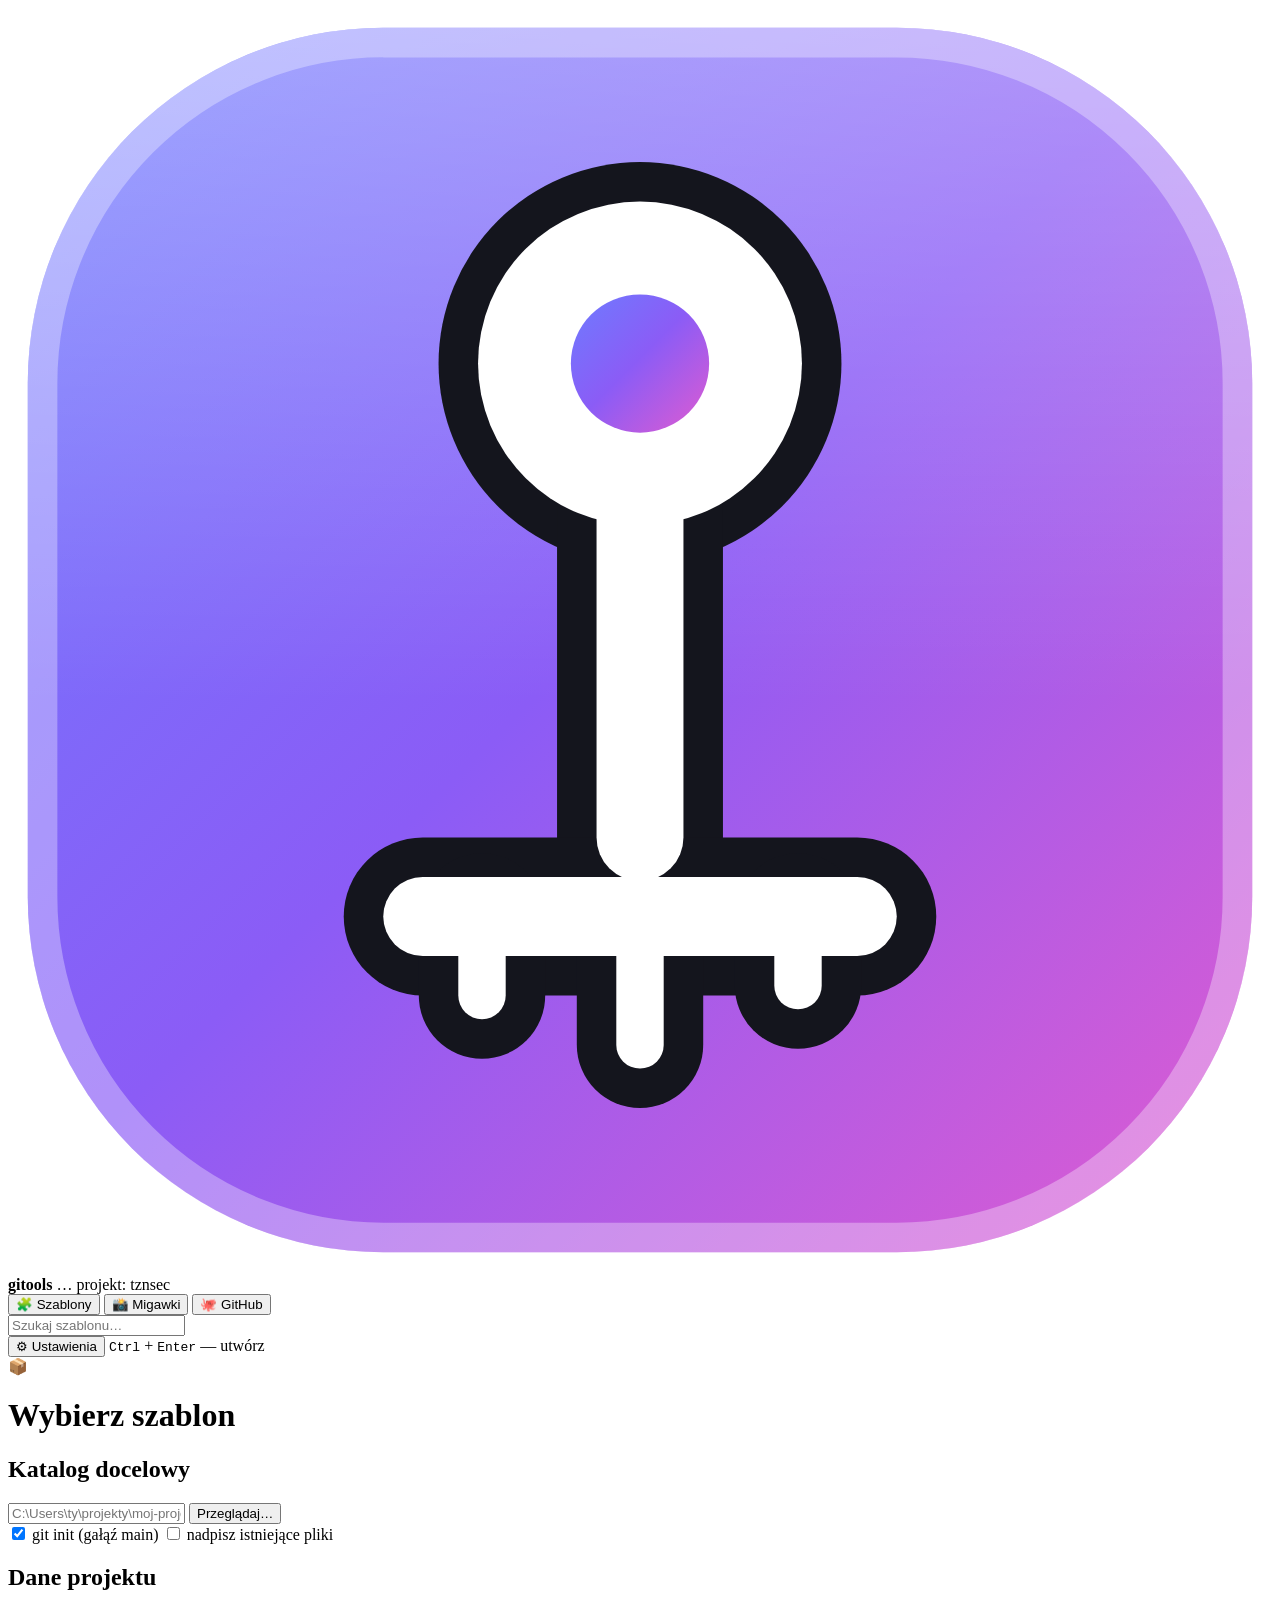
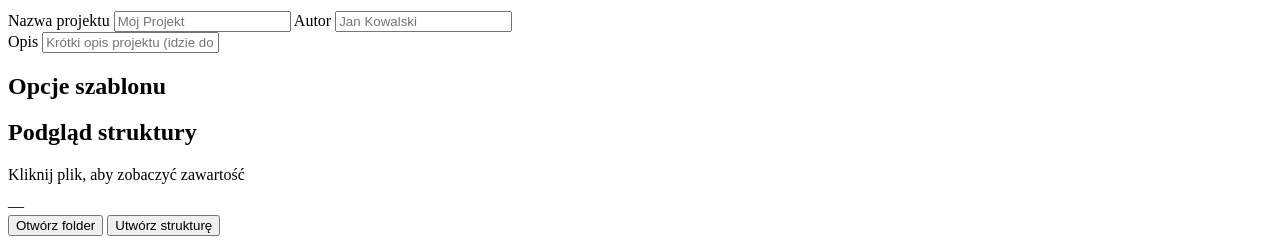
<file: crates/gitools/ui/index.html>
<!doctype html>
<html lang="pl">
  <head>
    <meta charset="utf-8" />
    <meta name="viewport" content="width=device-width, initial-scale=1" />
    <title>gitools — generator struktur plików</title>
    <style>
      /*__STYLES__*/
    </style>
  </head>
  <body>
    <div class="aurora"><span></span><span></span><span></span></div>

    <div class="app">
      <aside class="sidebar">
        <div class="brand">
          <div class="brand__logo">
            <svg viewBox="0 0 64 64" xmlns="http://www.w3.org/2000/svg" role="img" aria-label="gitools">
              <defs>
                <linearGradient id="gt-bg" x1="0" y1="0" x2="1" y2="1">
                  <stop offset="0%" stop-color="#6d7cff" />
                  <stop offset="48%" stop-color="#8b5cf6" />
                  <stop offset="100%" stop-color="#e05bd0" />
                </linearGradient>
                <linearGradient id="gt-gloss" x1="0" y1="0" x2="0" y2="1">
                  <stop offset="0%" stop-color="#ffffff" stop-opacity=".34" />
                  <stop offset="55%" stop-color="#ffffff" stop-opacity="0" />
                </linearGradient>
              </defs>

              <rect x="1" y="1" width="62" height="62" rx="18" fill="url(#gt-bg)" />
              <rect x="1" y="1" width="62" height="62" rx="18" fill="url(#gt-gloss)" />
              <rect x="1.75" y="1.75" width="60.5" height="60.5" rx="17.25" fill="none" stroke="#fff" stroke-opacity=".32" stroke-width="1.5" />

              <!--
                Klucz mechanika: glowka z otworem, cienki trzon, spodek z zebami.

                UWAGA: obrys rysujemy dwoma warstwami dla CAEJ sylwetki, dzieki
                czemu w miejscach styku nie ma szwow. Dla kapsulek (trzon, spodek,
                zeby) wystarczy grubszy pedzel atramentem i waski biela na tej samej
                osi. Glowka jest krazkiem, a nie odcinkiem, wiec musimy ja wypelnic -
                pogrubiony pedzel narysowalby ja od srodka i wyszla by dwa razy za duza.
              -->

              <!-- obrys: glowka jako dysk powiekszony o grubosc obrysu -->
              <circle cx="32" cy="18" r="10.2" fill="#14151d" />

              <!-- obrys: kapsulki -->
              <g fill="none" stroke="#14151d" stroke-linecap="round">
                <path d="M32 24 L32 42" stroke-width="8.4" />
                <path d="M21 46 L43 46" stroke-width="8" />
                <path d="M24 46 L24 50" stroke-width="6.4" />
                <path d="M32 46 L32 52.5" stroke-width="6.4" />
                <path d="M40 46 L40 49.5" stroke-width="6.4" />
              </g>

              <!-- wypelnienie: glowka -->
              <circle cx="32" cy="18" r="8.2" fill="#fff" />

              <!-- wypelnienie: kapsulki -->
              <g fill="none" stroke="#fff" stroke-linecap="round">
                <path d="M32 24 L32 42" stroke-width="4.4" />
                <path d="M21 46 L43 46" stroke-width="4" />
                <path d="M24 46 L24 50" stroke-width="2.4" />
                <path d="M32 46 L32 52.5" stroke-width="2.4" />
                <path d="M40 46 L40 49.5" stroke-width="2.4" />
              </g>

              <!-- otwor w glowce: wracamy do gradientu tla -->
              <circle cx="32" cy="18" r="3.5" fill="url(#gt-bg)" />
            </svg>
          </div>
          <div class="brand__text">
            <strong>gitools</strong>
            <span id="version">…</span>
            <span class="brand__by" data-i18n="app.by">projekt: tznsec</span>
          </div>
        </div>

        <nav class="tabs" id="tabs" role="tablist">
          <button class="tab is-on" type="button" role="tab" data-tab="templates">
            <span class="tab__icon">🧩</span> <span data-i18n="tab.templates">Szablony</span>
          </button>
          <button class="tab" type="button" role="tab" data-tab="snapshots">
            <span class="tab__icon">📸</span> <span data-i18n="tab.snapshots">Migawki</span>
            <span class="tab__badge" id="snapBadge" hidden>0</span>
          </button>
          <button class="tab" type="button" role="tab" data-tab="github">
            <span class="tab__icon">🐙</span> <span data-i18n="tab.github">GitHub</span>
            <span class="tab__badge" id="ghBadge" hidden>●</span>
          </button>
        </nav>

        <div class="panel is-on" id="panelTemplates" role="tabpanel">
          <input id="search" class="search" type="search" data-i18n-placeholder="search.placeholder" placeholder="Szukaj szablonu…" autocomplete="off" />
          <nav id="templates" class="templates"></nav>
        </div>

        <div class="panel" id="panelSnapshots" role="tabpanel" hidden>
          <div class="snapActions">
            <button id="snapFromPlan" class="btn btn--small btn--block" type="button">📸 <span data-i18n="snap.fromPlan">Z bieżącego planu</span></button>
            <button id="snapFromDir" class="btn btn--small btn--block" type="button">📁 <span data-i18n="snap.fromDir">Z katalogu…</span></button>
          </div>
          <nav id="snapList" class="snapList"></nav>
        </div>

        <div class="panel" id="panelGithub" role="tabpanel" hidden>
          <div class="snapActions">
            <button id="ghRefreshSide" class="btn btn--small btn--block" type="button">🔄 <span data-i18n="gh.refresh">Odśwież</span></button>
            <a id="ghOpenRepo" class="btn btn--small btn--block" target="_blank" rel="noreferrer" hidden>
              <span data-i18n="gh.openRepo">Otwórz repozytorium</span> ↗
            </a>
          </div>
          <div class="note" id="ghSideHint"></div>
        </div>

        <div class="gear">
          <button id="openSettings" type="button"><span>⚙</span> <span data-i18n="nav.settings">Ustawienia</span></button>
          <span class="gear__hint" id="gearHint"><kbd>Ctrl</kbd> + <kbd>Enter</kbd> — utwórz</span>
        </div>
      </aside>

      <main class="main" id="main">
        <div class="view is-on" id="viewTemplates">
        <header class="hero">
          <div class="hero__icon" id="heroIcon">📦</div>
          <div class="hero__body">
            <h1 id="heroTitle" data-i18n="hero.pick">Wybierz szablon</h1>
            <p id="heroDesc"></p>
            <div class="tags" id="heroTags"></div>
          </div>
        </header>

        <section class="card" style="--i: 1">
          <div class="card__head">
            <h2 data-i18n="section.target">Katalog docelowy</h2>
            <span class="hint" id="rootHint"></span>
          </div>

          <div class="row">
            <input id="root" class="input input--path" type="text" spellcheck="false" placeholder="C:\Users\ty\projekty\moj-projekt" />
            <button id="browse" class="btn" type="button">Przeglądaj…</button>
          </div>

          <div class="flags">
            <label class="check">
              <input type="checkbox" id="git" checked />
              <span data-i18n="flag.git">git init (gałąź main)</span>
            </label>
            <label class="check">
              <input type="checkbox" id="force" />
              <span data-i18n="flag.force">nadpisz istniejące pliki</span>
            </label>
          </div>
        </section>

        <section class="card" style="--i: 2">
          <div class="card__head">
            <h2 data-i18n="section.project">Dane projektu</h2>
          </div>

          <div class="grid">
            <label class="field">
              <span data-i18n="field.name">Nazwa projektu</span>
              <input id="pname" class="input" type="text" placeholder="Mój Projekt" />
            </label>
            <label class="field">
              <span data-i18n="field.author">Autor</span>
              <input id="pauthor" class="input" type="text" placeholder="Jan Kowalski" />
            </label>
          </div>

          <label class="field">
            <span data-i18n="field.description">Opis</span>
            <input id="pdesc" class="input" type="text" placeholder="Krótki opis projektu (idzie do README i manifestów)" />
          </label>

          <div class="derived" id="derived"></div>
        </section>

        <section class="card" style="--i: 3">
          <div class="card__head">
            <h2 data-i18n="section.options">Opcje szablonu</h2>
          </div>
          <div id="options" class="options"></div>
        </section>

        <section class="card" style="--i: 4">
          <div class="card__head">
            <h2 data-i18n="section.preview">Podgląd struktury</h2>
            <span class="hint" id="counts"></span>
          </div>

          <div class="preview">
            <div id="tree" class="tree"></div>
            <div class="content">
              <div id="contentHead" class="content__head" data-i18n="content.hint">Kliknij plik, aby zobaczyć zawartość</div>
              <pre id="content" class="content__body"></pre>
            </div>
          </div>
        </section>
        </div>

        <!-- Zakładka: migawki -->
        <div class="view" id="viewSnapshots" hidden>
          <header class="hero hero--compact">
            <div class="hero__icon">📸</div>
            <div class="hero__body">
              <h1>Migawki</h1>
              <p>Zapisane kopie wygenerowanych projektów. Możesz je otworzyć, przywrócić albo usunąć.</p>
              <div class="tags" id="snapTags"></div>
            </div>
          </header>

          <section class="card" style="--i: 1">
            <div class="card__head">
              <h2>Nowa migawka</h2>
              <span class="hint">kopia plików projektu</span>
            </div>
            <div class="row">
              <button id="snapNewPlan" class="btn btn--primary" type="button">📸 <span data-i18n="snap.fromPlan">Z bieżącego planu</span></button>
              <button id="snapNewDir" class="btn" type="button">📁 <span data-i18n="snap.fromDir">Z katalogu…</span></button>
              <input id="snapName" class="input" type="text" placeholder="nazwa migawki (opcjonalnie)" />
            </div>
            <div class="hint hint--block" id="snapSource">Źródło: wybrany szablon i katalog docelowy z zakładki „Szablony”.</div>
          </section>

          <section class="card" style="--i: 2">
            <div class="card__head">
              <h2>Zapisane migawki</h2>
              <span class="hint" id="snapCounts"></span>
            </div>
            <div class="row row--end">
              <input id="snapSearch" class="input input--small" type="search" placeholder="szukaj migawki…" autocomplete="off" />
              <button id="snapRefresh" class="btn btn--small" type="button">Odśwież</button>
            </div>
            <div id="snapGrid" class="snapGrid"></div>
          </section>

          <section class="card" style="--i: 3">
            <div class="card__head">
              <h2>Migawki automatyczne</h2>
              <span class="hint">zapis po każdym utworzeniu projektu</span>
            </div>
            <div class="opt">
              <div>
                <div class="opt__label">Twórz automatycznie</div>
                <div class="opt__help">Po każdym „Utwórz strukturę” zapisuje się migawka projektu.</div>
              </div>
              <label class="switch">
                <input type="checkbox" id="snapAuto" />
                <span class="switch__track"></span>
              </label>
            </div>
            <div class="opt">
              <div>
                <div class="opt__label">Zachowuj ostatnie</div>
                <div class="opt__help">Najstarsze migawki są usuwane, gdy limit zostanie przekroczony (0 = bez limitu).</div>
              </div>
              <div class="range">
                <input id="snapKeep" type="range" min="0" max="200" step="5" />
                <span class="range__value" id="snapKeepValue">20</span>
              </div>
            </div>
            <div class="row row--end">
              <span class="hint" id="snapDirHint"></span>
              <button id="snapOpenDir" class="btn btn--small" type="button">Otwórz katalog migawek</button>
              <button id="snapClear" class="btn btn--small btn--danger" type="button">Usuń wszystkie</button>
            </div>
          </section>
        </div>

        <!-- Zakładka: GitHub -->
        <div class="view" id="viewGithub" hidden>
          <header class="hero hero--compact">
            <div class="hero__icon">🐙</div>
            <div class="hero__body">
              <h1 data-i18n="gh.title">GitHub</h1>
              <p data-i18n="gh.intro">Zaloguj się tokenem dostępu, załóż repozytorium i wrzuć wygenerowany projekt jednym commitem.</p>
              <div class="tags" id="ghTags"></div>
            </div>
          </header>

          <section class="card" style="--i: 1">
            <div class="card__head">
              <h2 data-i18n="gh.loginTitle">Logowanie</h2>
              <span class="hint" id="ghCredsHint"></span>
            </div>

            <div id="ghSignedOut">
              <label class="field">
                <span data-i18n="gh.tokenLabel">Token dostępu (Personal Access Token)</span>
                <input id="ghToken" class="input" type="password" autocomplete="off" spellcheck="false" placeholder="github_pat_…" />
              </label>

              <div class="flags">
                <label class="check">
                  <input type="checkbox" id="ghShowToken" />
                  <span data-i18n="gh.showToken">Pokaż token</span>
                </label>
              </div>

              <div class="note" data-i18n="gh.tokenHelp">
                Token tworzysz na GitHubie: Settings → Developer settings → Personal access tokens → Fine-grained.
                Wystarczą uprawnienia „Contents: read and write” oraz „Administration: read and write” (to drugie tylko do zakładania repozytoriów).
                Token zapisujemy lokalnie i wysyłamy wyłącznie na api.github.com.
              </div>

              <div class="row">
                <button id="ghLogin" class="btn btn--primary" type="button">🔑 <span data-i18n="gh.login">Zaloguj</span></button>
                <button id="ghTokenPage" class="btn btn--ghost" type="button" data-i18n="gh.tokenPage">Ustawienia GitHuba</button>
              </div>
            </div>

            <div id="ghSignedIn" hidden>
              <div class="ghUser">
                <img id="ghAvatar" class="ghUser__avatar" alt="" />
                <div class="ghUser__body">
                  <div class="ghUser__name" id="ghLoginName"></div>
                  <div class="hint" id="ghLoginLink"></div>
                </div>
                <button id="ghLogout" class="btn btn--small btn--ghost" type="button" data-i18n="gh.logout">Wyloguj</button>
              </div>
            </div>
          </section>

          <section class="card" style="--i: 2">
            <div class="card__head">
              <h2 data-i18n="gh.createTitle">Nowe repozytorium</h2>
            </div>

            <div class="grid">
              <label class="field">
                <span data-i18n="gh.repoName">Nazwa</span>
                <input id="ghRepoName" class="input" type="text" placeholder="moj-projekt" />
              </label>
              <label class="field">
                <span data-i18n="gh.visibility">Widoczność</span>
                <select id="ghRepoPrivate" class="input">
                  <option value="1" data-i18n="gh.private">Prywatne</option>
                  <option value="0" data-i18n="gh.public">Publiczne</option>
                </select>
              </label>
            </div>

            <label class="field">
              <span data-i18n="gh.repoDesc">Opis</span>
              <input id="ghRepoDesc" class="input" type="text" placeholder="Krótki opis repozytorium" />
            </label>

            <div class="row row--end">
              <button id="ghCreate" class="btn btn--primary" type="button">➕ <span data-i18n="gh.create">Utwórz repozytorium</span></button>
            </div>
          </section>

          <section class="card" style="--i: 3">
            <div class="card__head">
              <h2 data-i18n="gh.pushTitle">Wyślij projekt</h2>
              <span class="hint" id="ghRepoHint"></span>
            </div>

            <div class="grid">
              <label class="field">
                <span data-i18n="gh.repo">Repozytorium</span>
                <select id="ghRepo" class="input"></select>
              </label>
              <label class="field">
                <span data-i18n="gh.branch">Gałąź</span>
                <input id="ghBranch" class="input" type="text" value="main" />
              </label>
            </div>

            <label class="field">
              <span data-i18n="gh.dir">Katalog projektu</span>
              <div class="row">
                <input id="ghDir" class="input input--path" type="text" spellcheck="false" placeholder="C:\Users\ty\projekty\moj-projekt" />
                <button id="ghBrowse" class="btn" type="button" data-i18n="gh.browse">Przeglądaj…</button>
              </div>
            </label>

            <label class="field">
              <span data-i18n="gh.message">Komunikat commita</span>
              <input id="ghMessage" class="input" type="text" placeholder="Pierwszy commit" />
            </label>

            <div class="note" data-i18n="gh.skipHelp">
              Pomijamy katalogi .git, node_modules, target, dist, build i .dart_tool. Pliki binarne i większe niż 100 KiB
              idą osobnym żądaniem; powyżej 8 MiB w ogóle nie trafiają do commita.
            </div>

            <div class="row row--end">
              <button id="ghPush" class="btn btn--primary" type="button">⬆️ <span data-i18n="gh.push">Wyślij na GitHub</span></button>
            </div>

            <div id="ghResult" class="ghResult"></div>
          </section>
        </div>
      </main>

      <footer class="actionbar" id="barTemplates">
        <div class="actionbar__info">
          <div id="summary">—</div>
          <div id="problem" class="problem"></div>
        </div>

        <div class="actionbar__buttons">
          <div id="progress" class="progress"></div>
          <button id="openFolder" class="btn btn--ghost" type="button" data-i18n="action.openFolder">Otwórz folder</button>
          <button id="create" class="btn btn--primary" type="button" data-i18n="action.create">Utwórz strukturę</button>
        </div>
      </footer>

      <footer class="actionbar" id="barSnapshots" hidden>
        <div class="actionbar__info">
          <div id="snapSummary">—</div>
          <div id="snapProblem" class="problem"></div>
        </div>

        <div class="actionbar__buttons">
          <button id="snapRestoreLast" class="btn btn--ghost" type="button">Przywróć ostatnią</button>
          <button id="snapMakePlan" class="btn btn--primary" type="button">Migawka z planu</button>
        </div>
      </footer>

      <footer class="actionbar" id="barGithub" hidden>
        <div class="actionbar__info">
          <div id="ghSummary">—</div>
          <div id="ghProblem" class="problem"></div>
        </div>

        <div class="actionbar__buttons">
          <button id="ghLogoutBottom" class="btn btn--ghost" type="button" data-i18n="gh.logout">Wyloguj</button>
          <button id="ghPushBottom" class="btn btn--primary" type="button">⬆️ <span data-i18n="gh.push">Wyślij na GitHub</span></button>
        </div>
      </footer>
    </div>

    <!-- Wybór katalogu -->
    <div class="modal" id="picker" hidden>
      <div class="modal__backdrop" data-close="1"></div>
      <div class="modal__box">
        <header class="modal__head">
          <h3 data-i18n="picker.title">Wybierz katalog</h3>
          <button class="icon-btn" type="button" data-close="1" aria-label="Zamknij">✕</button>
        </header>

        <div class="picker">
          <aside class="picker__side">
            <div class="picker__label" data-i18n="picker.shortcuts">Skróty</div>
            <div id="shortcuts" class="picker__list"></div>
          </aside>

          <div class="picker__main">
            <div class="picker__path">
              <button id="up" class="btn btn--tiny" type="button">↑</button>
              <span id="currentPath" class="picker__current"></span>
            </div>

            <div id="dirs" class="picker__dirs"></div>

            <div class="picker__new">
              <input id="newDirName" class="input input--small" type="text" data-i18n-placeholder="picker.newDir" placeholder="nazwa nowego katalogu" />
              <button id="createDir" class="btn btn--small" type="button" data-i18n="picker.create">Utwórz</button>
            </div>
          </div>
        </div>

        <footer class="modal__foot">
          <button class="btn btn--ghost" type="button" data-close="1">Anuluj</button>
          <button id="pickCurrent" class="btn btn--primary" type="button" data-i18n="picker.pick">Wybierz ten katalog</button>
        </footer>
      </div>
    </div>

    <!-- Podgląd migawki -->
    <div class="modal" id="snapModal" hidden>
      <div class="modal__backdrop" data-close="1"></div>
      <div class="modal__box modal__box--wide">
        <header class="modal__head">
          <h3 id="snapModalTitle" data-i18n="snap.modalTitle">Migawka</h3>
          <button class="icon-btn" type="button" data-close="1" aria-label="Zamknij">✕</button>
        </header>

        <div class="snapMeta" id="snapMeta"></div>

        <div class="preview preview--modal">
          <div id="snapTree" class="tree"></div>
          <div class="content">
            <div id="snapContentHead" class="content__head" data-i18n="content.hint">Kliknij plik, aby zobaczyć zawartość</div>
            <pre id="snapContent" class="content__body"></pre>
          </div>
        </div>

        <footer class="modal__foot">
          <input id="snapRestorePath" class="input input--small" type="text" spellcheck="false" data-i18n-placeholder="snap.restorePath" placeholder="katalog przywracania" />
          <button id="snapRestore" class="btn btn--ghost" type="button" data-i18n="snap.restoreHere">Przywróć tutaj</button>
          <button class="btn btn--primary" type="button" data-close="1">Zamknij</button>
        </footer>
      </div>
    </div>

    <!-- Wybór pliku JSON (import szablonu) -->
    <div class="modal" id="filePicker" hidden>
      <div class="modal__backdrop" data-close="1"></div>
      <div class="modal__box">
        <header class="modal__head">
          <h3 data-i18n="filePicker.title">Wybierz plik szablonu (.json)</h3>
          <button class="icon-btn" type="button" data-close="1" aria-label="Zamknij">✕</button>
        </header>

        <div class="picker">
          <aside class="picker__side">
            <div class="picker__label" data-i18n="picker.shortcuts">Skróty</div>
            <div id="fileShortcuts" class="picker__list"></div>
          </aside>

          <div class="picker__main">
            <div class="picker__path">
              <button id="fileUp" class="btn btn--tiny" type="button">↑</button>
              <span id="fileCurrentPath" class="picker__current"></span>
            </div>

            <div id="fileDirs" class="picker__dirs"></div>

            <div class="picker__label" style="margin-top: 10px" data-i18n="filePicker.files">Pliki JSON</div>
            <div id="fileItems" class="picker__dirs picker__dirs--files"></div>
          </div>
        </div>

        <footer class="modal__foot">
          <button class="btn btn--ghost" type="button" data-close="1">Anuluj</button>
          <button id="filePickCurrent" class="btn btn--small" type="button" data-i18n="filePicker.paste">Wklej zawartość zamiast</button>
        </footer>
      </div>
    </div>

    <div class="toasts" id="toasts"></div>

    <!-- Ustawienia wyglądu -->
    <div class="modal" id="settings" hidden>
      <div class="modal__backdrop" data-close="1"></div>
      <div class="modal__box">
        <header class="modal__head">
          <h3 data-i18n="settings.title">Ustawienia wyglądu</h3>
          <button class="icon-btn" type="button" data-close="1" aria-label="Zamknij">✕</button>
        </header>

        <div class="settingsScroll" id="settingsScroll">
          <nav class="acc">
            <button class="acc__head" type="button" data-acc="appearance">
              <span class="acc__icon">🎨</span>
              <span class="acc__title" data-i18n="settings.secAppearance">Wygląd i kolory</span>
              <span class="acc__hint" id="accHintAppearance">Szkło</span>
              <span class="acc__chev">▾</span>
            </button>
            <div class="acc__body" data-acc-body="appearance">
              <div class="settings">
          <div class="setting">
            <div>
              <div class="setting__label" data-i18n="settings.accent">Kolor akcentu</div>
              <div class="setting__help" data-i18n="settings.accentHelp">Gradient przycisków, plików i podświetleń.</div>
            </div>
            <div class="setting__control">
              <div class="swatches" id="swatches"></div>
              <input id="customColor" class="color-input" type="color" title="Własny kolor" />
            </div>
          </div>

          <div class="setting">
            <div>
              <div class="setting__label">Wygląd</div>
              <div class="setting__help">Szkło z poświatami, matowy, jasny lub dwa tryby kreskówkowe.</div>
            </div>
            <div class="setting__control">
              <div class="segment segment--wrap" id="lookSegment">
                <button type="button" data-value="glass"data-i18n="look.glass">Szkło</button>
                <button type="button" data-value="dark" data-i18n="look.dark">Ciemny</button>
                <button type="button" data-value="light" data-i18n="look.light">Jasny</button>
                <button type="button" data-value="sketch-dark" data-i18n="look.sketch-dark">Kresk. ciemny</button>
                <button type="button" data-value="sketch-light" data-i18n="look.sketch-light">Kresk. jasny</button>
              </div>
            </div>
          </div>

          <div class="setting">
            <div>
              <div class="setting__label" data-i18n="settings.aurora">Zorza w tle</div>
              <div class="setting__help" data-i18n="settings.auroraHelp">Jasność kolorowych poświat (tryby szkło, ciemny, jasny).</div>
            </div>
            <div class="setting__control">
              <div class="range">
                <input id="auroraRange" type="range" min="0" max="150" step="5" />
                <span class="range__value" id="auroraValue">100%</span>
              </div>
            </div>
          </div>

          <div class="setting">
            <div>
              <div class="setting__label" data-i18n="settings.blur">Efekt szkła</div>
              <div class="setting__help" data-i18n="settings.blurHelp">Rozmycie tła pod kartami i oknami.</div>
            </div>
            <div class="setting__control">
              <div class="range">
                <input id="blurRange" type="range" min="0" max="40" step="2" />
                <span class="range__value" id="blurValue">22 px</span>
              </div>
            </div>
          </div>

          <div class="setting">
            <div>
              <div class="setting__label" data-i18n="settings.motion">Animacje</div>
              <div class="setting__help" data-i18n="settings.motionHelp">Ruch poświat, wejścia kart i mikro-efekty.</div>
            </div>
            <div class="setting__control">
              <label class="switch">
                <input type="checkbox" id="motionToggle" checked />
                <span class="switch__track"></span>
              </label>
            </div>
          </div>

          <div class="setting">
            <div>
              <div class="setting__label" data-i18n="settings.density">Gęstość interfejsu</div>
              <div class="setting__help" data-i18n="settings.densityHelp">Więcej treści na ekranie albo więcej powietrza.</div>
            </div>
            <div class="setting__control">
              <div class="segment" id="densitySegment">
                <button type="button" data-value="normal" data-i18n="density.normal">Normalna</button>
                <button type="button" data-value="compact" data-i18n="density.compact">Kompaktowa</button>
              </div>
            </div>
          </div>

          <div class="setting">
            <div>
              <div class="setting__label" data-i18n="settings.lang">Język</div>
              <div class="setting__help" data-i18n="settings.langHelp">Język interfejsu. Zmiana działa natychmiast.</div>
            </div>
            <div class="setting__control">
              <div class="segment" id="langSegment"></div>
            </div>
          </div>

          <div class="setting">
            <div>
              <div class="setting__label" data-i18n="settings.reset">Przywróć domyślne</div>
              <div class="setting__help" data-i18n="settings.resetHelp">Wyczyść zapisane ustawienia wyglądu.</div>
            </div>
            <div class="setting__control">
              <button id="resetSettings" class="btn btn--small" type="button" data-i18n="settings.resetBtn">Resetuj</button>
            </div>
          </div>
              </div>
            </div>
          </nav>

          <nav class="acc">
            <button class="acc__head" type="button" data-acc="snapshots">
              <span class="acc__icon">📸</span>
              <span class="acc__title" data-i18n="settings.secSnapshots">Migawki</span>
              <span class="acc__hint" id="accHintSnapshots">automatyczne</span>
              <span class="acc__chev">▾</span>
            </button>
            <div class="acc__body" data-acc-body="snapshots">
              <div class="settings">
          <div class="setting">
            <div>
              <div class="setting__label" data-i18n="snap.autoLabel">Migawki automatyczne</div>
              <div class="setting__help" data-i18n="snap.autoHelp">Migawka powstaje sama po każdym utworzeniu projektu.</div>
            </div>
            <div class="setting__control">
              <label class="switch">
                <input type="checkbox" id="setSnapAuto" />
                <span class="switch__track"></span>
              </label>
            </div>
          </div>

          <div class="setting">
            <div>
              <div class="setting__label" data-i18n="snap.keepLabel">Limit migawek</div>
              <div class="setting__help" data-i18n="snap.keepHelp">Ile najnowszych migawek zachować (0 = wszystkie).</div>
            </div>
            <div class="setting__control">
              <div class="range">
                <input id="setSnapKeep" type="range" min="0" max="200" step="5" />
                <span class="range__value" id="setSnapKeepValue">20</span>
              </div>
            </div>
          </div>

          <div class="setting setting--stack">
            <div>
              <div class="setting__label" data-i18n="snap.dirLabel">Katalog migawek</div>
              <div class="setting__help" id="setSnapDir">—</div>
            </div>
            <div class="setting__control setting__control--row">
              <button id="setSnapOpen" class="btn btn--small" type="button" data-i18n="snap.openDir">Otwórz katalog</button>
              <button id="setSnapClear" class="btn btn--small btn--danger" type="button" data-i18n="snap.clear">Usuń wszystkie migawki</button>
            </div>
          </div>
              </div>
            </div>
          </nav>

          <nav class="acc">
            <button class="acc__head" type="button" data-acc="templates">
              <span class="acc__icon">🧩</span>
              <span class="acc__title" data-i18n="settings.secTemplates">Własne szablony (JSON)</span>
              <span class="acc__hint" id="accHintTemplates">dodaj własny</span>
              <span class="acc__chev">▾</span>
            </button>
            <div class="acc__body" data-acc-body="templates">
              <div class="settings">
          <div class="setting setting--stack">
            <div>
              <div class="setting__label" data-i18n="tpl.addLabel">Dodaj szablon z pliku JSON</div>
              <div class="setting__help">
                Wklej definicję szablonu albo wskaż plik <code>.json</code>. Szablon trafi na listę i będzie dostępny
                również w CLI.
              </div>
            </div>

            <textarea
              id="tplJson"
              class="input input--area"
              rows="8"
              spellcheck="false"
              placeholder='{ "id": "moj-szablon", "name": "Mój szablon", "files": [ ... ] }'
            ></textarea>

            <div class="setting__control setting__control--row">
              <button id="tplAdd" class="btn btn--small btn--primary" type="button" data-i18n="tpl.add">Dodaj szablon</button>
              <button id="tplFromFile" class="btn btn--small" type="button" data-i18n="tpl.fromFile">Wczytaj z pliku…</button>
              <button id="tplExample" class="btn btn--small btn--ghost" type="button" data-i18n="tpl.example">Wstaw przykład</button>
              <button id="tplClear" class="btn btn--small btn--ghost" type="button" data-i18n="tpl.clear">Wyczyść</button>
            </div>

            <div class="tplList" id="tplList"></div>
          </div>
              </div>
            </div>
          </nav>
        </div>

        <footer class="modal__foot">
          <span class="setting__help" style="margin: 0" data-i18n="settings.footer">Ustawienia zapisywane są lokalnie w tej aplikacji.</span>
          <button class="btn btn--primary" type="button" data-close="1" data-i18n="settings.done">Gotowe</button>
        </footer>
      </div>
    </div>

    <div class="fatal" id="fatal" hidden></div>

    <script>
      /*__I18N__*/
    </script>
    <script>
      /*__SCRIPT__*/
    </script>
  </body>
</html>
</file>
